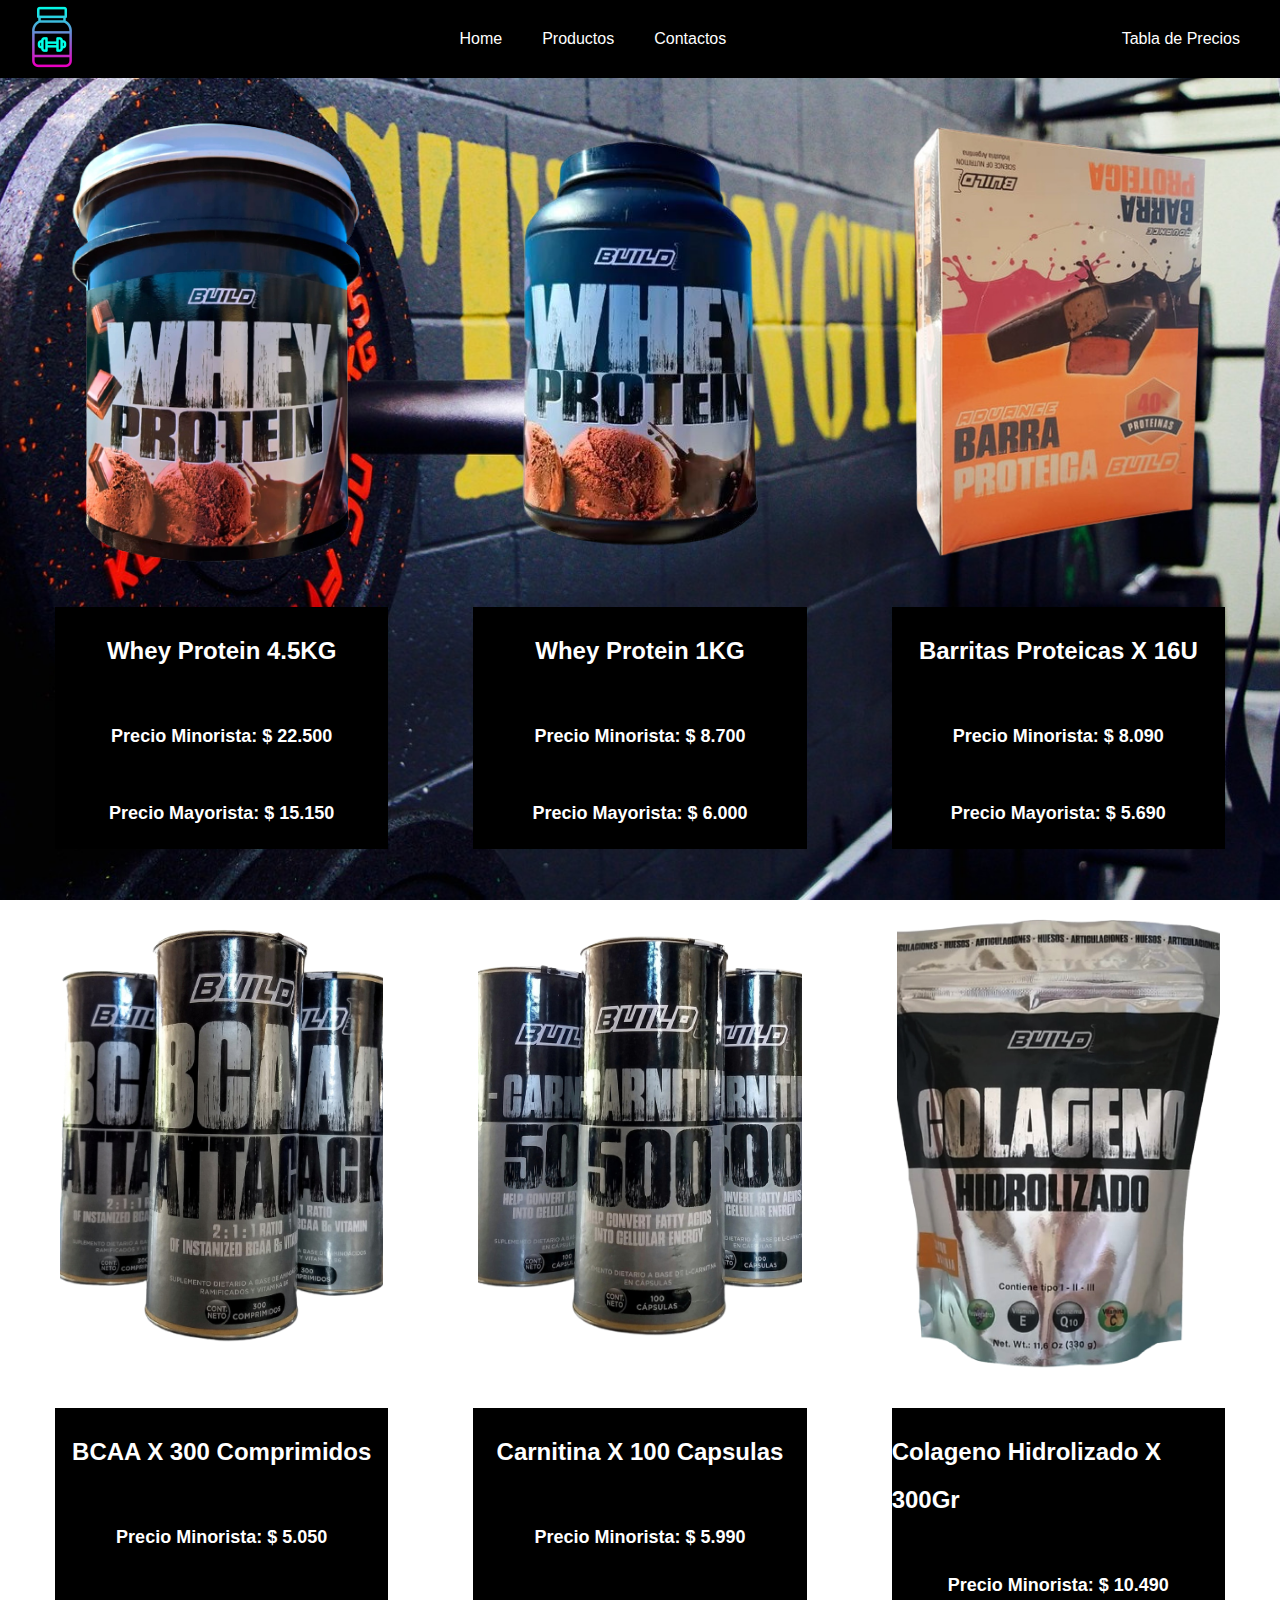
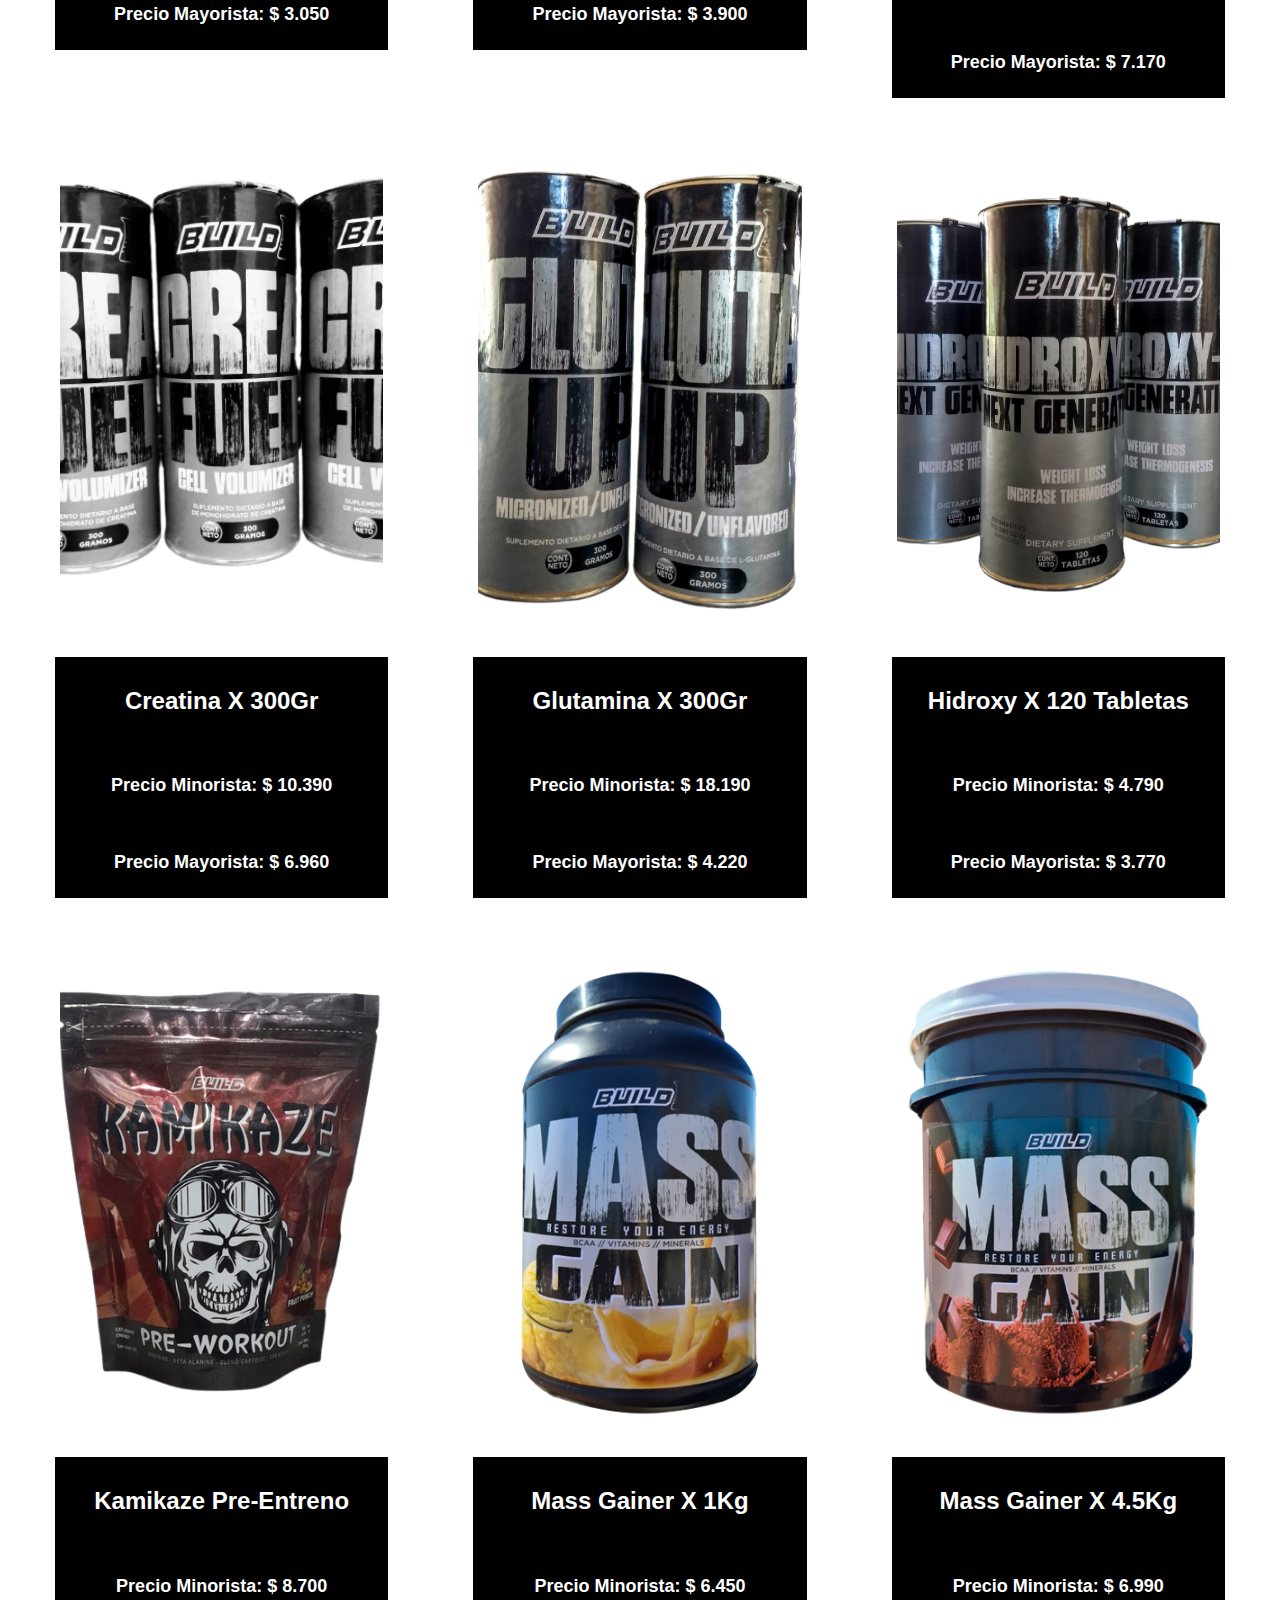
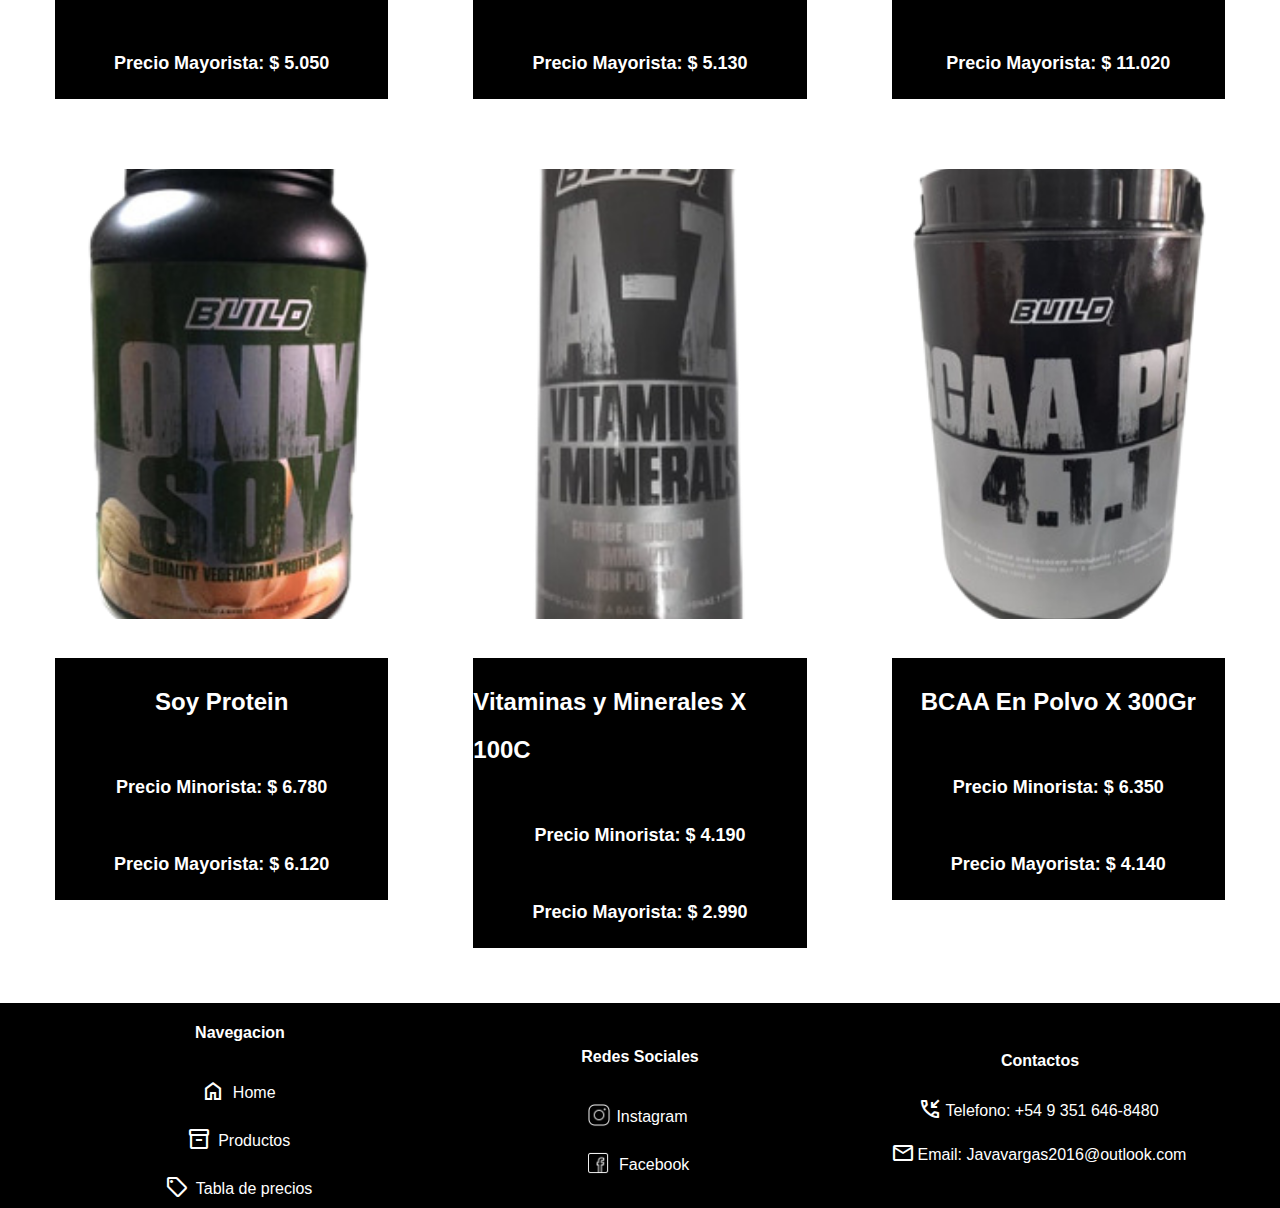
<file: index.html>
<!DOCTYPE html>
<html lang="en">

<head>
    <meta charset="UTF-8">
    <meta name="viewport" content="width=device-width, initial-scale=1.0">
    <title>Menu Vertical Responsivo</title>
    <link rel="shortcut icon" href="/assets/icons/favicon.ico" type="image/x-icon">
    <link rel="stylesheet" href="/styles/style.css">
    <link rel="stylesheet"
        href="https://fonts.googleapis.com/css2?family=Material+Symbols+Outlined:opsz,wght,FILL,GRAD@20..48,100..700,0..1,-50..200" />
    <link rel="stylesheet" href="https://fonts.googleapis.com/css2?family=Material+Symbols+Outlined:opsz,wght,FILL,GRAD@20..48,100..700,0..1,-50..200" />
</head>


<body>
    <nav>
        <div class="mobile">
            <div class="header">
                <div class="logo"><img src="/assets/icons/icons8-proteína-64.png" alt=""></div>
                <h1>Pagina de Productos Javier Vargas</h1>
                <div class="more"><button id="boton"><span class="material-symbols-outlined">
                    menu
                    </span></button></div>
            </div>
            <div id="links" class="links collapsed">
                <a href="/home.html"> Home </a>
                <a href="/index.html">Productos</a>
                <a href="/indexs/precios.html">Tabla de Precios</a>
                <a href="/indexs/precios.html">Contactos</a>
            </div>
        </div>


        <div class="desktop">
            <div class="logo"><img src="/assets/icons/icons8-proteína-64.png" alt=""></div>


            <div class="primary">
                <a href="/home.html"> Home </a>
                <a href="/index.html">Productos</a>
                <a href="">Contactos</a>
            </div>

            <div class="secondary full">
                <a href="/indexs/precios.html">Tabla de Precios</a>
            </div>

            <h1>Pagina de Productos Javier Vargas</h1>
            <div class="secondary mini">
                <a href="" class="more">Menú</a>
                <div class="submenu">
                    <a href="home.html">Home</a>
                    <a href="/index.html">Productos</a>
                    <a href="/indexs/precios.html">Tabla De Precios</a>
                    <a href="">Contactos</a>
                </div>
            </div>

        </div>
    </nav>



    <div class="container-items">
        <div class="item">
            <figure>
                <a href="/indexs/producto.html"><img src="/assets/img/14844_4-removebg-preview.png" alt="producto"></a>
            </figure>
            <div class="info-product">
                <h2>Whey Protein 4.5KG</h2>
                <p class="price">Precio Minorista: $ 22.500</p>
                <p class="price">Precio Mayorista: $ 15.150</p>
            </div>
        </div>
        <div class="item">
            <figure>
                <img
                    src="/assets/img/chocolate1kg-removebg-preview.png"
                    alt="producto"
                />
            </figure>
            <div class="info-product">
                <h2>Whey Protein 1KG</h2>
                <p class="price">Precio Minorista: $ 8.700</p>
                <p class="price">Precio Mayorista: $ 6.000</p>
            </div>
        </div>
        <div class="item">
            <figure>
                <img
                    src="/assets/img/barras-removebg-preview.png"
                    alt="producto"
                />
            </figure>
            <div class="info-product">
                <h2>Barritas Proteicas X 16U</h2>
                <p class="price">Precio Minorista: $ 8.090</p>
                <p class="price">Precio Mayorista: $ 5.690</p>
            </div>
        </div>
        <div class="item">
            <figure>
                <img
                    src="/assets/img/bcaa-removebg-preview.png" alt="producto"
                />
            </figure>
            <div class="info-product">
                <h2>BCAA X 300 Comprimidos</h2>
                <p class="price">Precio Minorista: $ 5.050</p>
                <p class="price">Precio Mayorista: $ 3.050</p>
            </div>
        </div>
        <div class="item">
            <figure>
                <img
                    src="assets/img/carnitina-removebg-preview.png"
                    alt="producto"
                />
            </figure>
            <div class="info-product">
                <h2>Carnitina X 100 Capsulas</h2>
                <p class="price">Precio Minorista: $ 5.990</p>
                <p class="price">Precio Mayorista: $ 3.900</p>
            </div>
        </div>

        <div class="item">
            <figure>
                <img
                    src="/assets/img/16000_4-removebg-preview.png"
                    alt="producto"
                />
            </figure>
            <div class="info-product">
                <h2>Colageno Hidrolizado X 300Gr</h2>
                <p class="price">Precio Minorista: $ 10.490</p>
                <p class="price">Precio Mayorista: $ 7.170</p>
            </div>
        </div>


        <div class="item">
            <figure>
                <img
                    src="/assets/img/creatina-removebg-preview.png"
                    alt="producto"
                />
            </figure>
            <div class="info-product">
                <h2>Creatina X 300Gr</h2>
                <p class="price">Precio Minorista: $ 10.390</p>
                <p class="price">Precio Mayorista: $ 6.960</p>
            </div>
        </div>

        <div class="item">
            <figure>
                <img
                    src="/assets/img/glutamina-removebg-preview.png"
                    alt="producto"
                />
            </figure>
            <div class="info-product">
                <h2>Glutamina X 300Gr</h2>
                <p class="price">Precio Minorista: $ 18.190</p>
                <p class="price">Precio Mayorista: $ 4.220</p>
            </div>
        </div>


        <div class="item">
            <figure>
                <img
                    src="/assets/img/hidroxy-removebg-preview.png"
                    alt="producto"
                />
            </figure>
            <div class="info-product">
                <h2>Hidroxy X 120 Tabletas</h2>
                <p class="price">Precio Minorista: $ 4.790</p>
                <p class="price">Precio Mayorista: $ 3.770</p>
            </div>
        </div>

        <div class="item">
            <figure>
                <img
                    src="/assets/img/kamikaze.png"
                    alt="producto"
                />
            </figure>
            <div class="info-product">
                <h2>Kamikaze Pre-Entreno</h2>
                <p class="price">Precio Minorista: $ 8.700</p>
                <p class="price">Precio Mayorista: $ 5.050</p>
            </div>
        </div>

        <div class="item">
            <figure>
                <img
                    src="/assets/img/mass_gai_vainilla-removebg-preview.png"
                    alt="producto"
                />
            </figure>
            <div class="info-product">
                <h2>Mass Gainer X 1Kg</h2>
                <p class="price">Precio Minorista: $ 6.450</p>
                <p class="price">Precio Mayorista: $ 5.130</p>
            </div>
        </div>

        <div class="item">
            <figure>
                <img
                    src="/assets/img/mass gain choco4kg.png"
                    alt="producto"
                />
            </figure>
            <div class="info-product">
                <h2>Mass Gainer X 4.5Kg</h2>
                <p class="price">Precio Minorista: $ 6.990</p>
                <p class="price">Precio Mayorista: $ 11.020</p>
            </div>
        </div>

        <div class="item">
            <figure>
                <img
                    src="/assets/img/sojaproteina1kg.png"
                    alt="producto"
                />
            </figure>
            <div class="info-product">
                <h2>Soy Protein</h2>
                <p class="price">Precio Minorista: $ 6.780</p>
                <p class="price">Precio Mayorista: $ 6.120</p>
            </div>
        </div>

        <div class="item">
            <figure>
                <img
                    src="/assets/img/vitaminasyminerales.png"
                    alt="producto"
                />
            </figure>
            <div class="info-product">
                <h2>Vitaminas y Minerales X 100C</h2>
                <p class="price">Precio Minorista: $ 4.190</p>
                <p class="price">Precio Mayorista: $ 2.990</p>
            </div>
        </div>

        <div class="item">
            <figure>
                <img
                    src="/assets/img/BCAA en polvo.png"
                    alt="producto"
                />
            </figure>
            <div class="info-product">
                <h2>BCAA En Polvo X 300Gr</h2>
                <p class="price">Precio Minorista: $ 6.350</p>
                <p class="price">Precio Mayorista: $ 4.140</p>
            </div>
        </div>



    </div>







    <div class="container-items-movil">
        <div class="item">
            <figure>
                <img src="/assets/img/14844_4-removebg-preview.png" alt="producto">
                
            </figure>
            <div class="info-product">
                <h2>Whey Protein 4.5KG</h2>
                <p class="price">Precio Minorista: $ 22.500</p>
                <p class="price">Precio Mayorista: $ 15.150</p>
            </div>
        </div>
        <div class="item">
            <figure>
                <img
                    src="/assets/img/chocolate1kg-removebg-preview.png"
                    alt="producto"
                />
            </figure>
            <div class="info-product">
                <h2>Whey Protein 1KG</h2>
                <p class="price">Precio Minorista: $ 8.700</p>
                <p class="price">Precio Mayorista: $ 6.000</p>
            </div>
        </div>
        <div class="item">
            <figure>
                <img
                    src="/assets/img/barras-removebg-preview.png"
                    alt="producto"
                />
            </figure>
            <div class="info-product">
                <h2>Barritas Proteicas X 16U</h2>
                <p class="price">Precio Minorista: $ 8.090</p>
                <p class="price">Precio Mayorista: $ 5.690</p>
            </div>
        </div>
        <div class="item">
            <figure>
                <img
                    src="/assets/img/bcaa-removebg-preview.png" alt="producto"
                />
            </figure>
            <div class="info-product">
                <h2>BCAA X 300 Comprimidos</h2>
                <p class="price">Precio Minorista: $ 5.050</p>
                <p class="price">Precio Mayorista: $ 3.050</p>
            </div>
        </div>
        <div class="item">
            <figure>
                <img
                    src="assets/img/carnitina-removebg-preview.png"
                    alt="producto"
                />
            </figure>
            <div class="info-product">
                <h2>Carnitina X 100 Capsulas</h2>
                <p class="price">Precio Minorista: $ 5.990</p>
                <p class="price">Precio Mayorista: $ 3.900</p>
            </div>
        </div>

        <div class="item">
            <figure>
                <img
                    src="/assets/img/16000_4-removebg-preview.png"
                    alt="producto"
                />
            </figure>
            <div class="info-product">
                <h2>Colageno Hidrolizado X 300Gr</h2>
                <p class="price">Precio Minorista: $ 10.490</p>
                <p class="price">Precio Mayorista: $ 7.170</p>
            </div>
        </div>


        <div class="item">
            <figure>
                <img
                    src="/assets/img/creatina-removebg-preview.png"
                    alt="producto"
                />
            </figure>
            <div class="info-product">
                <h2>Creatina X 300Gr</h2>
                <p class="price">Precio Minorista: $ 10.390</p>
                <p class="price">Precio Mayorista: $ 6.960</p>
            </div>
        </div>

        <div class="item">
            <figure>
                <img
                    src="/assets/img/glutamina-removebg-preview.png"
                    alt="producto"
                />
            </figure>
            <div class="info-product">
                <h2>Glutamina X 300Gr</h2>
                <p class="price">Precio Minorista: $ 18.190</p>
                <p class="price">Precio Mayorista: $ 4.220</p>
            </div>
        </div>


        <div class="item">
            <figure>
                <img
                    src="/assets/img/hidroxy-removebg-preview.png"
                    alt="producto"
                />
            </figure>
            <div class="info-product">
                <h2>Hidroxy X 120 Tabletas</h2>
                <p class="price">Precio Minorista: $ 4.790</p>
                <p class="price">Precio Mayorista: $ 3.770</p>
            </div>
        </div>

        <div class="item">
            <figure>
                <img
                    src="/assets/img/kamikaze.png"
                    alt="producto"
                />
            </figure>
            <div class="info-product">
                <h2>Kamikaze Pre-Entreno</h2>
                <p class="price">Precio Minorista: $ 8.700</p>
                <p class="price">Precio Mayorista: $ 5.050</p>
            </div>
        </div>

        <div class="item">
            <figure>
                <img
                    src="/assets/img/mass_gai_vainilla-removebg-preview.png"
                    alt="producto"
                />
            </figure>
            <div class="info-product">
                <h2>Mass Gainer X 1Kg</h2>
                <p class="price">Precio Minorista: $ 6.450</p>
                <p class="price">Precio Mayorista: $ 5.130</p>
            </div>
        </div>

        <div class="item">
            <figure>
                <img
                    src="/assets/img/mass gain choco4kg.png"
                    alt="producto"
                />
            </figure>
            <div class="info-product">
                <h2>Mass Gainer X 4.5Kg</h2>
                <p class="price">Precio Minorista: $ 6.990</p>
                <p class="price">Precio Mayorista: $ 11.020</p>
            </div>
        </div>

        <div class="item">
            <figure>
                <img
                    src="/assets/img/sojaproteina1kg.png"
                    alt="producto"
                />
            </figure>
            <div class="info-product">
                <h2>Soy Protein</h2>
                <p class="price">Precio Minorista: $ 6.780</p>
                <p class="price">Precio Mayorista: $ 6.120</p>
            </div>
        </div>

        <div class="item">
            <figure>
                <img
                    src="/assets/img/vitaminasyminerales.png"
                    alt="producto"
                />
            </figure>
            <div class="info-product">
                <h2>Vitaminas y Minerales X 100C</h2>
                <p class="price">Precio Minorista: $ 4.190</p>
                <p class="price">Precio Mayorista: $ 2.990</p>
            </div>
        </div>

        <div class="item">
            <figure>
                <img
                    src="/assets/img/BCAA en polvo.png"
                    alt="producto"
                />
            </figure>
            <div class="info-product">
                <h2>BCAA En Polvo X 300Gr</h2>
                <p class="price">Precio Minorista: $ 6.350</p>
                <p class="price">Precio Mayorista: $ 4.140</p>
            </div>
        </div>
    </div>





    <footer class="footer">
        <div class="container-footer">
            <div class="navegacion">
                <h4> Navegacion </h4>
                <a href="/home.html"><span class="material-symbols-outlined">
                    home
                    </span> Home </a>
                <a href="/index.html"> <span class="material-symbols-outlined">
                    inventory_2
                    </span> Productos </a>
                <a href="/indexs/precios.html"> <span class="material-symbols-outlined">
                    sell
                    </span> Tabla de precios</a>
            </div>
            <div class="redes">
                <h4> Redes Sociales </h4>
                <a href="https://www.instagram.com/suplementos.vargas" target="_blank"> <img src="/assets/icons/icons8-instagram-50 (1).png" class="imagen">Instagram </a>
                <a href="" target="_blank"> <img src="/assets/icons/icons8-facebook-50.png" class="imagen"> Facebook </a>
            </div>
            <div class="contactos">
                <h4> Contactos </h4>
                <p> <span class="material-symbols-outlined">
                    phone_callback
                    </span>Telefono: +54 9 351 646-8480</p>
                <p><span class="material-symbols-outlined">
                    mail
                    </span>Email: Javavargas2016@outlook.com</p>
            </div>
        </div>


        <div class="container-footer-movil">
            <div class="navegacion">
                <h4> Navegacion </h4>
                <a href="/home.html"><span class="material-symbols-outlined">
                    home
                    </span> Home </a>
                <a href="/index.html"> <span class="material-symbols-outlined">
                    inventory_2
                    </span> Productos </a>
                <a href="/indexs/precios.html"> <span class="material-symbols-outlined">
                    sell
                    </span> Tabla de precios</a>
            </div>
            <div class="redes">
                <h4> Redes Sociales </h4>
                <a href="https://www.instagram.com/suplementos.vargas" target="_blank"> <img src="/assets/icons/icons8-instagram-50 (1).png" class="imagen">Instagram </a>
                <a href="" target="_blank"> <img src="/assets/icons/icons8-facebook-50.png" class="imagen2"> Facebook </a>
            </div>
            <div class="contactos">
                <h4> Contactos </h4>
                <p> <span class="material-symbols-outlined">
                    phone_callback
                    </span>Telefono: +54 9 351 646-8480</p>
                <p><span class="material-symbols-outlined">
                    mail
                    </span>Email: Javavargas2016@outlook.com</p>
            </div>
        </div>



    </footer>


    <script src="/script.js"></script>
</body>

</html>
</file>
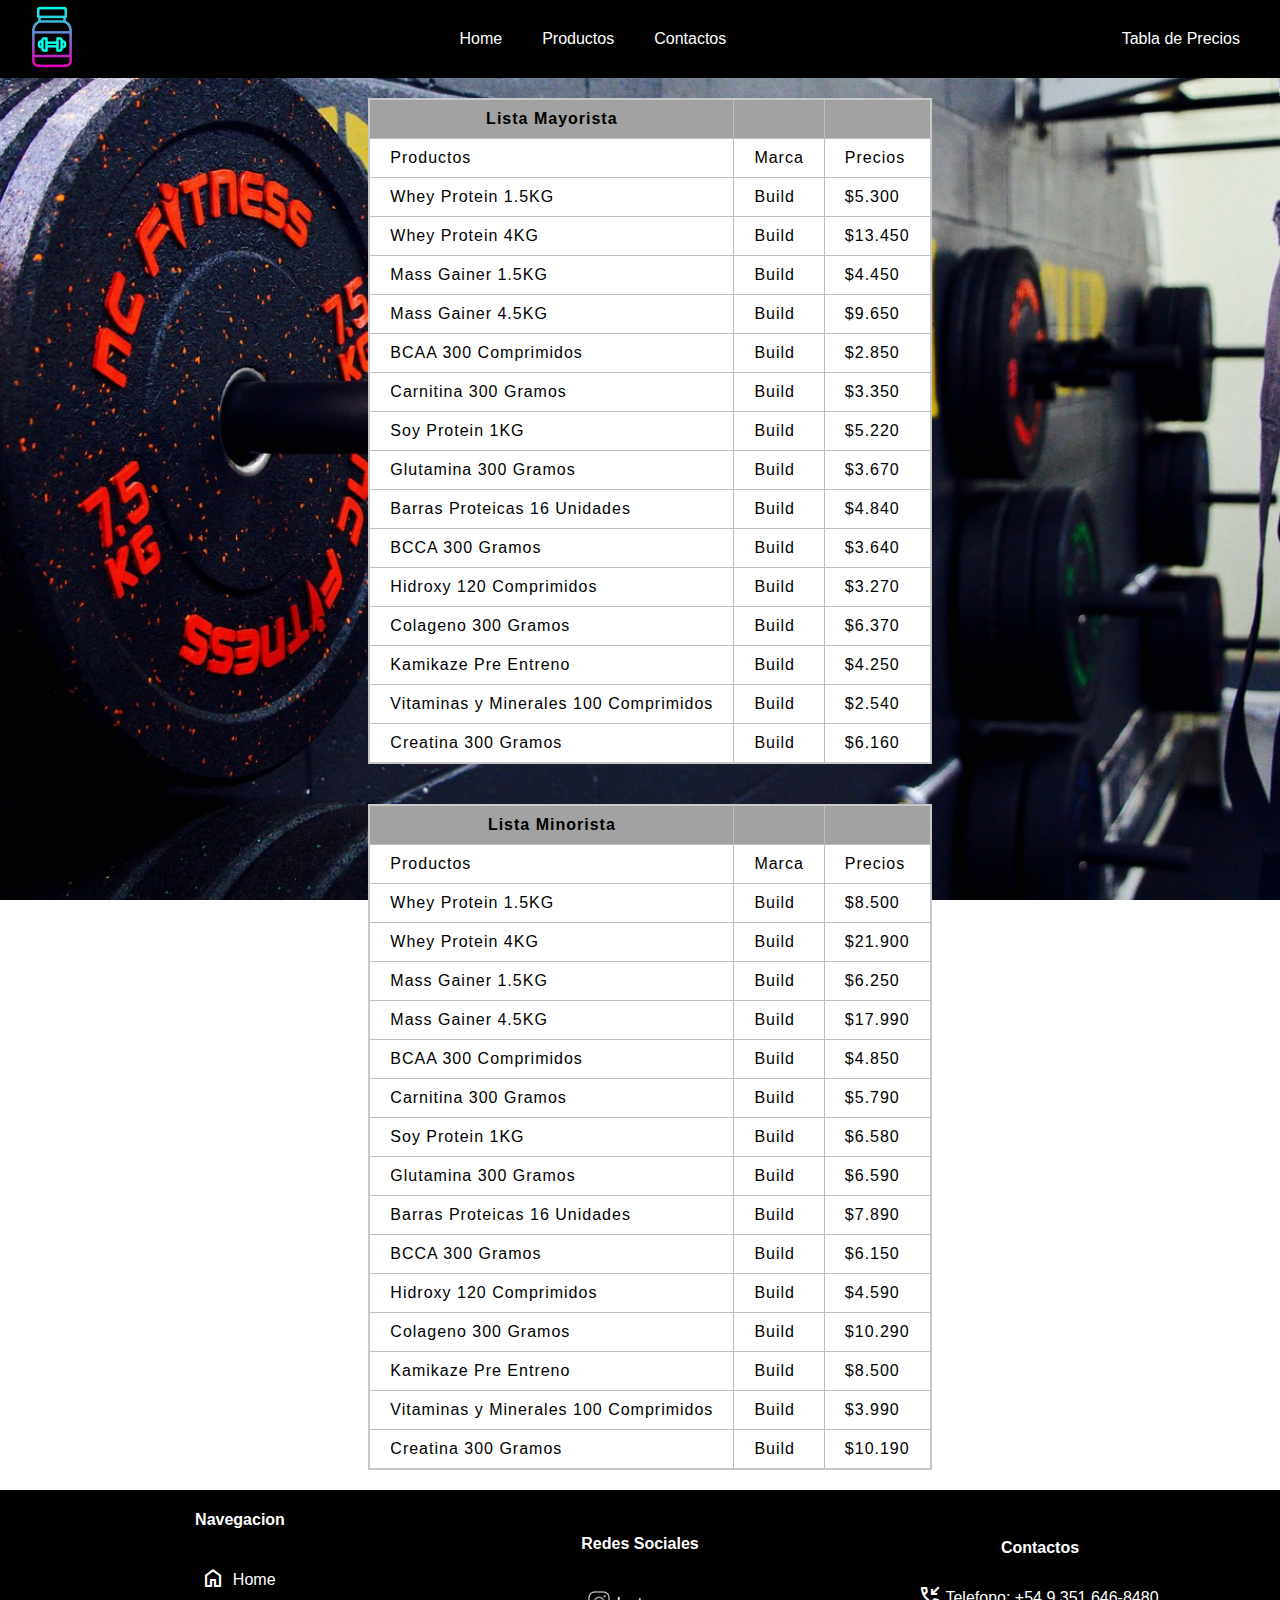
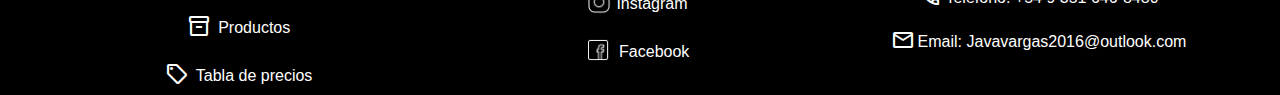
<file: indexs/precios.html>
<!DOCTYPE html>
<html lang="en">

<head>
    <meta charset="UTF-8">
    <meta name="viewport" content="width=device-width, initial-scale=1.0">
    <title>Menu Vertical Responsivo</title>
    <link rel="shortcut icon" href="/assets/icons/favicon.ico" type="image/x-icon">
    <link rel="stylesheet" href="/styles/style.css">
    <link rel="stylesheet" href="/styles/precios.css">
    <link rel="stylesheet"
        href="https://fonts.googleapis.com/css2?family=Material+Symbols+Outlined:opsz,wght,FILL,GRAD@20..48,100..700,0..1,-50..200" />
    <link rel="stylesheet" href="https://fonts.googleapis.com/css2?family=Material+Symbols+Outlined:opsz,wght,FILL,GRAD@20..48,100..700,0..1,-50..200" />
</head>


<body>

    <nav>
        <div class="mobile">
            <div class="header">
                <div class="logo"><img src="/assets/icons/icons8-proteína-64.png" alt=""></div>
                <h1>Pagina De Productos Javier Vargas</h1>
                <div class="more"><button id="boton"><span class="material-symbols-outlined">
                    menu
                    </span></button></div>
            </div>
            <div id="links" class="links collapsed">
                <a href="/home.html"> Home </a>
                <a href="/index.html">Productos</a>
                <a href="/indexs/precios.html">Tabla De Precios</a>
                <a href="">Contacto</a>
            </div>
        </div>

        
        <div class="desktop">
            <div class="logo"><img src="/assets/icons/icons8-proteína-64.png" alt=""></div>


            <div class="primary">
                <a href="/home.html"> Home </a>
                <a href="/index.html">Productos</a>
                <a href="">Contactos</a>
            </div>

            <div class="secondary full">
                <a href="/indexs/precios.html">Tabla de Precios</a>
            </div>

            <h1>Pagina de Productos Javier Vargas</h1>
            <div class="secondary mini">
                <a href="" class="more">Menú</a>
                <div class="submenu">
                    <a href="/home.html">Home</a>
                    <a href="/index.html">Productos</a>
                    <a href="/indexs/precios.html">Tabla De Precios</a>
                    <a href="">Contactos</a>
                </div>
            </div>

        </div>
    </nav>


    <div class="container">
        <table>
            <colgroup>
                <col>
                <col>
                <col>
            </colgroup>
            <th>Lista Mayorista</th>
            <th></th>
            <th></th>
            <tr>
                <td >Productos</td>
                <td >Marca</td>
                <td >Precios</td>
            </tr>

            <tr>
                <td>Whey Protein 1.5KG</td>
                <td>Build</td>
                <td>$5.300</td>
            </tr>
                <td>Whey Protein 4KG</td>
                <td>Build</td>
                <td>$13.450</td>
            </tr>
                <td>Mass Gainer 1.5KG</td>
                <td>Build</td>
                <td>$4.450</td>
            </tr>
                <td>Mass Gainer 4.5KG</td>
                <td>Build</td>
                <td>$9.650</td>
            </tr>
                <td>BCAA 300 Comprimidos</td>
                <td>Build</td>
                <td>$2.850</td>
            </tr>
                <td>Carnitina 300 Gramos</td>
                <td>Build</td>
                <td>$3.350</td>
            </tr>
                <td>Soy Protein 1KG</td>
                <td>Build</td>
                <td>$5.220</td>
            </tr>
                <td>Glutamina 300 Gramos</td>
                <td>Build</td>
                <td>$3.670</td>
            </tr>
                <td>Barras Proteicas 16 Unidades</td>
                <td>Build</td>
                <td>$4.840</td>
            </tr>
                <td>BCCA 300 Gramos</td>
                <td>Build</td>
                <td>$3.640</td>
            </tr>
            </tr>
                <td>Hidroxy 120 Comprimidos</td>
                <td>Build</td>
                <td>$3.270</td>
            </tr>
                <td>Colageno 300 Gramos</td>
                <td>Build</td>
                <td>$6.370</td>
            </tr>
                <td>Kamikaze Pre Entreno</td>
                <td>Build</td>
                <td>$4.250</td>
            </tr>
                <td>Vitaminas y Minerales 100 Comprimidos</td>
                <td>Build</td>
                <td>$2.540</td>
            </tr>
                <td>Creatina 300 Gramos</td>
                <td>Build</td>
                <td>$6.160</td>
            </tr>
        </table>
    </div>





    <div class="container">
        <table>
            <colgroup>
                <col>
                <col>
                <col>
            </colgroup>
            <th>Lista Minorista</th>
            <th></th>
            <th></th>
            <tr>
                <td ;">Productos</td>
                <td ;">Marca</td>
                <td ;">Precios</td>
            </tr>

            <tr>
                <td>Whey Protein 1.5KG</td>
                <td>Build</td>
                <td>$8.500</td>
            </tr>
                <td>Whey Protein 4KG</td>
                <td>Build</td>
                <td>$21.900</td>
            </tr>
                <td>Mass Gainer 1.5KG</td>
                <td>Build</td>
                <td>$6.250</td>
            </tr>
                <td>Mass Gainer 4.5KG</td>
                <td>Build</td>
                <td>$17.990</td>
            </tr>
                <td>BCAA 300 Comprimidos</td>
                <td>Build</td>
                <td>$4.850</td>
            </tr>
                <td>Carnitina 300 Gramos</td>
                <td>Build</td>
                <td>$5.790</td>
            </tr>
                <td>Soy Protein 1KG</td>
                <td>Build</td>
                <td>$6.580</td>
            </tr>
                <td>Glutamina 300 Gramos</td>
                <td>Build</td>
                <td>$6.590</td>
            </tr>
                <td>Barras Proteicas 16 Unidades</td>
                <td>Build</td>
                <td>$7.890</td>
            </tr>
                <td>BCCA 300 Gramos</td>
                <td>Build</td>
                <td>$6.150</td>
            </tr>
            </tr>
                <td>Hidroxy 120 Comprimidos</td>
                <td>Build</td>
                <td>$4.590</td>
            </tr>
                <td>Colageno 300 Gramos</td>
                <td>Build</td>
                <td>$10.290</td>
            </tr>
                <td>Kamikaze Pre Entreno</td>
                <td>Build</td>
                <td>$8.500</td>
            </tr>
                <td>Vitaminas y Minerales 100 Comprimidos</td>
                <td>Build</td>
                <td>$3.990</td>
            </tr>
                <td>Creatina 300 Gramos</td>
                <td>Build</td>
                <td>$10.190</td>
            </tr>
        </table>
    </div>


    <footer class="footer">
        <div class="container-footer">
            <div class="navegacion">
                <h4> Navegacion </h4>
                <a href="/home.html"><span class="material-symbols-outlined">
                    home
                    </span> Home </a>
                <a href="/index.html"> <span class="material-symbols-outlined">
                    inventory_2
                    </span> Productos </a>
                <a href="/indexs/precios.html"> <span class="material-symbols-outlined">
                    sell
                    </span> Tabla de precios</a>
            </div>
            <div class="redes">
                <h4> Redes Sociales </h4>
                <a href="https://www.instagram.com/suplementos.vargas" target="_blank"> <img src="/assets/icons/icons8-instagram-50 (1).png" class="imagen">Instagram </a>
                <a href="" target="_blank"> <img src="/assets/icons/icons8-facebook-50.png" class="imagen"> Facebook </a>
            </div>
            <div class="contactos">
                <h4> Contactos </h4>
                <p> <span class="material-symbols-outlined">
                    phone_callback
                    </span>Telefono: +54 9 351 646-8480</p>
                <p><span class="material-symbols-outlined">
                    mail
                    </span>Email: Javavargas2016@outlook.com</p>
            </div>
        </div>


        <div class="container-footer-movil">
            <div class="navegacion">
                <h4> Navegacion </h4>
                <a href="/home.html"><span class="material-symbols-outlined">
                    home
                    </span> Home </a>
                <a href="/index.html"> <span class="material-symbols-outlined">
                    inventory_2
                    </span> Productos </a>
                <a href="/indexs/precios.html"> <span class="material-symbols-outlined">
                    sell
                    </span> Tabla de precios</a>
            </div>
            <div class="redes">
                <h4> Redes Sociales </h4>
                <a href="https://www.instagram.com/suplementos.vargas" target="_blank"> <img src="/assets/icons/icons8-instagram-50 (1).png" class="imagen">Instagram </a>
                <a href="" target="_blank"> <img src="/assets/icons/icons8-facebook-50.png" class="imagen2"> Facebook </a>
            </div>
            <div class="contactos">
                <h4> Contactos </h4>
                <p> <span class="material-symbols-outlined">
                    phone_callback
                    </span>Telefono: +54 9 351 646-8480</p>
                <p><span class="material-symbols-outlined">
                    mail
                    </span>Email: Javavargas2016@outlook.com</p>
            </div>
        </div>



    </footer>


    <script src="/script.js"></script>
</body>

</html>
</file>
<file: styles/style.css>
body {
    font-family: 'Trebuchet MS', 'Lucida Sans Unicode', 'Lucida Grande', 'Lucida Sans', Arial, sans-serif;
    margin: 0;
    padding: 0;
    background-image:url(/assets/background/gym-2649824_1280.jpg);
    background-repeat: no-repeat;
    background-position: center;
    background-size: cover;
    background-attachment: fixed;
}
h1{
    display: none;
}
.collapsed {
    display: none;
}

nav {
    background-color: black;
    color: white;
    width: 100%;
}

nav .mobile {
    display: none;
}

nav .mobile .header {
    display: flex;
    justify-content: space-between;
    align-items: center;
    padding-left: 10px;
}

nav .mobile .header .more button {
    border: none;
    padding: 15px;
    cursor: pointer;
    background-color: black;
    color: white;
}


nav .logo {
    margin-block: 5px;
}

nav a {
    color: white;
    text-decoration: none;
    display: block;
    padding: 20px 20px;
}

nav a:hover {
    color: black;
    background-color: rgb(0, 195, 255);
}

nav .desktop {
    display: flex;
    justify-content: space-between;
    align-items: center;
    padding: 0 20px;
}

nav .desktop .primary,
nav .desktop .secondary {
    display: flex;
}


nav .desktop .secondary.mini {
    display: none;
}


@media screen and (max-width: 853px) {
    nav .logo {
        margin-block: 5px;
    }
    nav .desktop .primary{
        display: none;
    }
    nav .secondary.full {
        display: none;
    }
    nav .secondary.mini {
        display: block !important;
    }

    nav .secondary.mini .submenu {
        background-color: black;
        position: absolute;
        display: none;
        width: 150px;
        right: 0;
    }

    nav .secondary.mini:hover .submenu {
        display: block;
    }
    h1{
        text-align: center;
        display: block;
        font-family: 'Trebuchet MS', 'Lucida Sans Unicode', 'Lucida Grande', 'Lucida Sans', Arial, sans-serif;
        font-size: medium;
    }
}

@media screen and (max-width: 500px) {
    nav .desktop {
        display: none;
    }

    nav .mobile {
        display: block;
    }
}


.container-items {
    display: grid;
    grid-template-columns: repeat(3, 1fr);
    gap: 15px;
    margin-block: 20px;
    margin-inline: 20px;
}

img {
    width: 100%;
}

.item {
    border-radius: 10px;
    margin: 0;
    
}

.item:hover {
    box-shadow: 0 10px 20px rgba(0, 0, 0, 0.25);
    transition: 3s;
}

.item:hover img {
    transform: scale(1.2);
}

.item figure {
    overflow: hidden;
}

.item img {
    width: 100%;
    height: 450px;
    object-fit: cover;
    border-radius: 10px 10px 0 0;
    transition: all .5s;
}



.info-product {
    margin: 35px;
    line-height: 2;
    display: flex;
    flex-direction: column;
    gap: 5px;
    flex-wrap: wrap;
    justify-content: center;
    align-items: center;
    color: white;
    background-color: black;
}

.price {
    font-size: 18px;
    font-weight: 900;
}

.info-product button {
    border: none;
    background: none;
    background-color: #000;
    color: #fff;
    padding: 15px 10px;
    cursor: pointer;
}

.container-items-movil{
    display: none;
}

figure{
    margin-block: 20px;
}
@media screen and (max-width: 855px) {
    img {
        width: 100%;
    }

    .container-items {
        display: none;
    }

    .container-items-movil {
        display: grid;
        grid-template-columns: repeat(2, 1fr);
        gap: 10px;
    }

    .item .info-product {
        line-height: 1;
        display: flex;
        flex-direction: column;
        gap: 2px;
        flex-wrap: wrap;
        justify-content: center;
        align-items: center;
    }
}

@media screen and (max-width: 500px) {
    img {
        max-width: 20rem;
        width: 100%;
    }

    .container-items {
        display: none;
    }

    .container-items-movil {
        display: grid;
        grid-template-columns: repeat(1, 1fr);
        gap: 10px;
    }

    .item .info-product {
        line-height: 1;
        display: flex;
        flex-direction: column;
        gap: 2px;
        flex-wrap: wrap;
        justify-content: center;
        align-items: center;
    }
}

footer{
    margin: 0;
    padding: 0;
}

.footer{
    background-color: black;
    width: 100%;
    color: white;
    display: flex;
    flex-wrap: wrap;
    justify-content: space-between;
    align-items: center;
}

.container-footer{
    display: grid;
    grid-template-columns: repeat(3, 1fr);
    gap: 20px;
    width: 100%;
    padding-inline: 50px;
    justify-items: center;
    align-items: center;
}


.container-footer a{
    text-decoration: none;
    color: white;
    display: block;
    padding-block: 10px;
}

.contactos, .redes, .navegacion{
    text-align: center;
}

.footer a:hover{
    text-decoration: underline;
    cursor: pointer;
}

.material-symbols-outlined{
    position: relative;
    right: 3px;
    top: 5px;
}

.imagen{
    width: 24px;
    height: 24px;
    color: white;
    position: relative;
    right: 5px;
    top: 5px;
}
.imagen2{
    width: 24px;
    height: 24px;
    color: white;
    position: relative;
    right: 5px;
    top: 5px;
}

.container-footer-movil{
    display: none;
}

@media screen and (max-width: 600px){
    .container-footer{
        display: none;
    }
    .container-footer-movil{
        display: flex;
        flex-direction: column;
        gap: 20px;
    }
    .footer{
        justify-content: center;
        align-items: center;
    }
    .container-footer-movil a{
        color: white;
        text-decoration: none;
    }
    .container-footer-movil, .imagen{
        padding-left: 10px;
    }
    .container-footer-movil, .imagen2{
        padding-left: 10px;
    }
    .container-footer-movil span{
        padding-left: 10px;
    }
}
</file>
<file: styles/precios.css>
table {
    border-collapse: collapse;
    border: 2px solid rgb(200, 200, 200);
    letter-spacing: 1px;
    font-size: 1rem;
    background-color: #FFF;
    margin: 20px 0 20px 20px;
}

td {
    border: 1px solid rgb(190, 190, 190);
    padding: 10px 20px;
}

th {
    border: 1px solid rgb(190, 190, 190);
    padding: 10px 20px;
    background-color: rgb(162, 162, 162);
}
.container{
    display: flex;
    justify-content: center;
    align-items: center;
}

@media screen and (max-width: 500px) {
    td {
        border: 1px solid rgb(190, 190, 190);
        padding: 5px 10px;
    }
    
    th {
        border: 1px solid rgb(190, 190, 190);
        padding: 5px 10px;
        background-color: rgb(162, 162, 162);
    }
    .container{
        display: flex;
        justify-content: center;
        align-items: center;
        margin-inline: 20px;
    }
}
</file>
